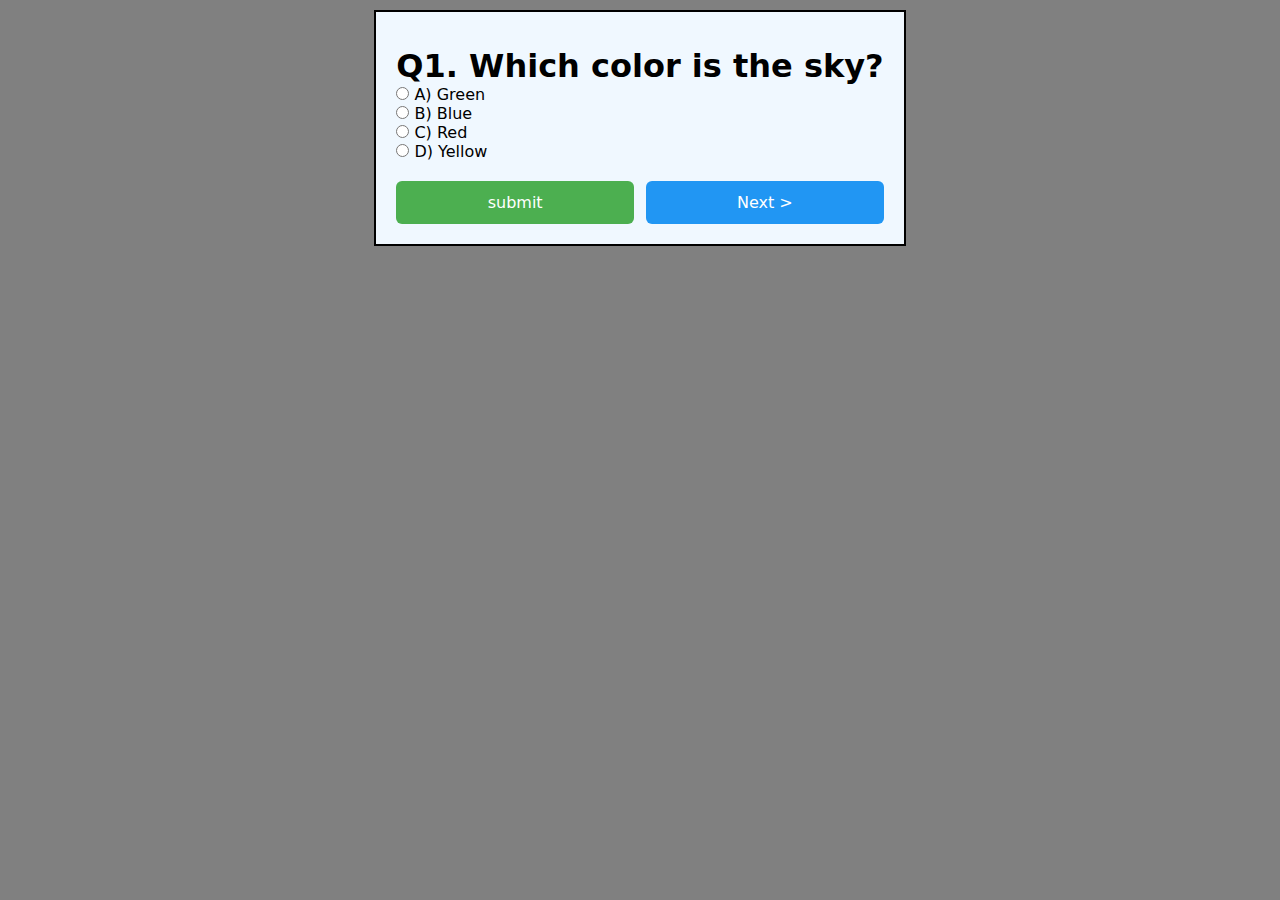
<file: 02_Quiz_Application/index.html>
<!DOCTYPE html>
<html lang="en">

<head>
    <meta charset="UTF-8">
    <meta name="viewport" content="width=device-width, initial-scale=1.0">
    <title>Quiz Application</title>
    <link rel="stylesheet" href="./style.css">
</head>

<body>


    <div id="main">



        <!-- <div class="box">
            <div id="message"> you win</div>

            <h1>Q${qid}. ${api.question} </h1>
            <input type="radio" name="q1" id="a" value="${api.options[0]}">
            <label for="a">A) ${api.options[0]} </label><br>

            <input type="radio" name="q1" id="b" value="${api.options[1]}">
            <label for="b">B) ${api.options[1]}</label><br>

            <input type="radio" name="q1" id="c" value="${api.options[2]}">
            <label for="c">C) ${api.options[2]}</label><br>

            <input type="radio" name="q1" id="d" value="${api.options[3]}">
            <label for="d">D) ${api.options[3]}</label><br>


            <div id="btns">
                <button id="submit">submit</button>
                <button id="next">Next ></button>

            </div>
        </div> -->


        <h1>Total score :<span> 10</span></h1>

    </div>
</body>
<script src="./script.js"></script>

</html>
</file>
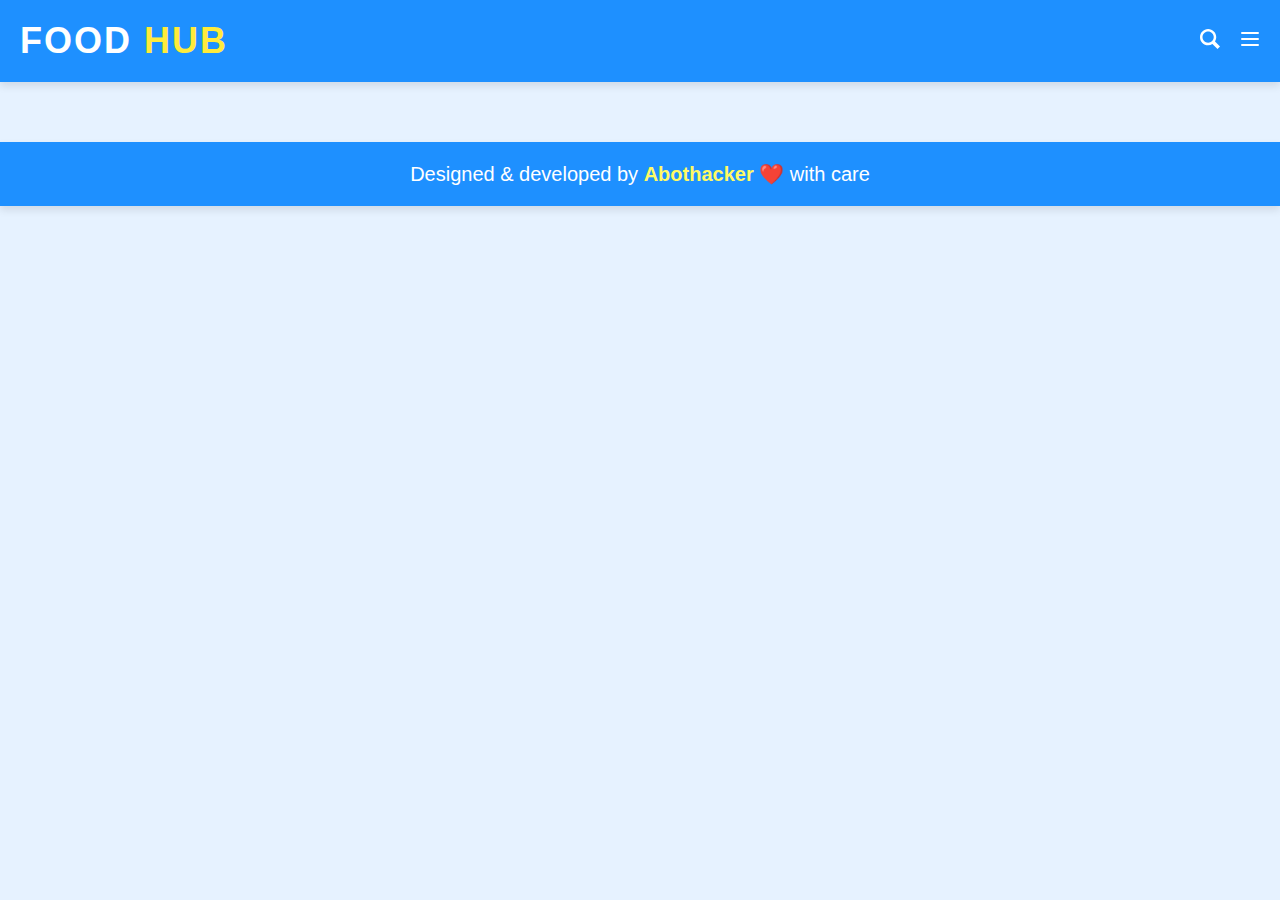
<file: 03_ FoodHub/index.html>
<!DOCTYPE html>
<html lang="en">

<head>
    <meta charset="UTF-8">
    <meta name="viewport" content="width=device-width, initial-scale=1.0">
    <title>Foodhub</title>
    <link rel="stylesheet" href="./css/common.css">
    <link rel="stylesheet" href="./css/style.css">
</head>

<body>
    <header>
        <a href="./index.html">
            <H1>FOOD <span>HUB</span></H1>
        </a>

        <div id="header-right">
            <a href="./search.html">
                <img src="./svg/search.svg" alt="">
            </a>
            <img src="./svg/menu.svg" alt="">
        </div>
    </header>


    <!-- this is List of foods  -->
    <div id="cards">

    </div>

<footer>
  <p>Designed & developed by <a href="https://github.com/Abothacker">Abothacker</a> <span class="heart">❤️</span> with care</p>
</footer>

</body>

<script src="./js/main.js"></script>

</html>
</file>
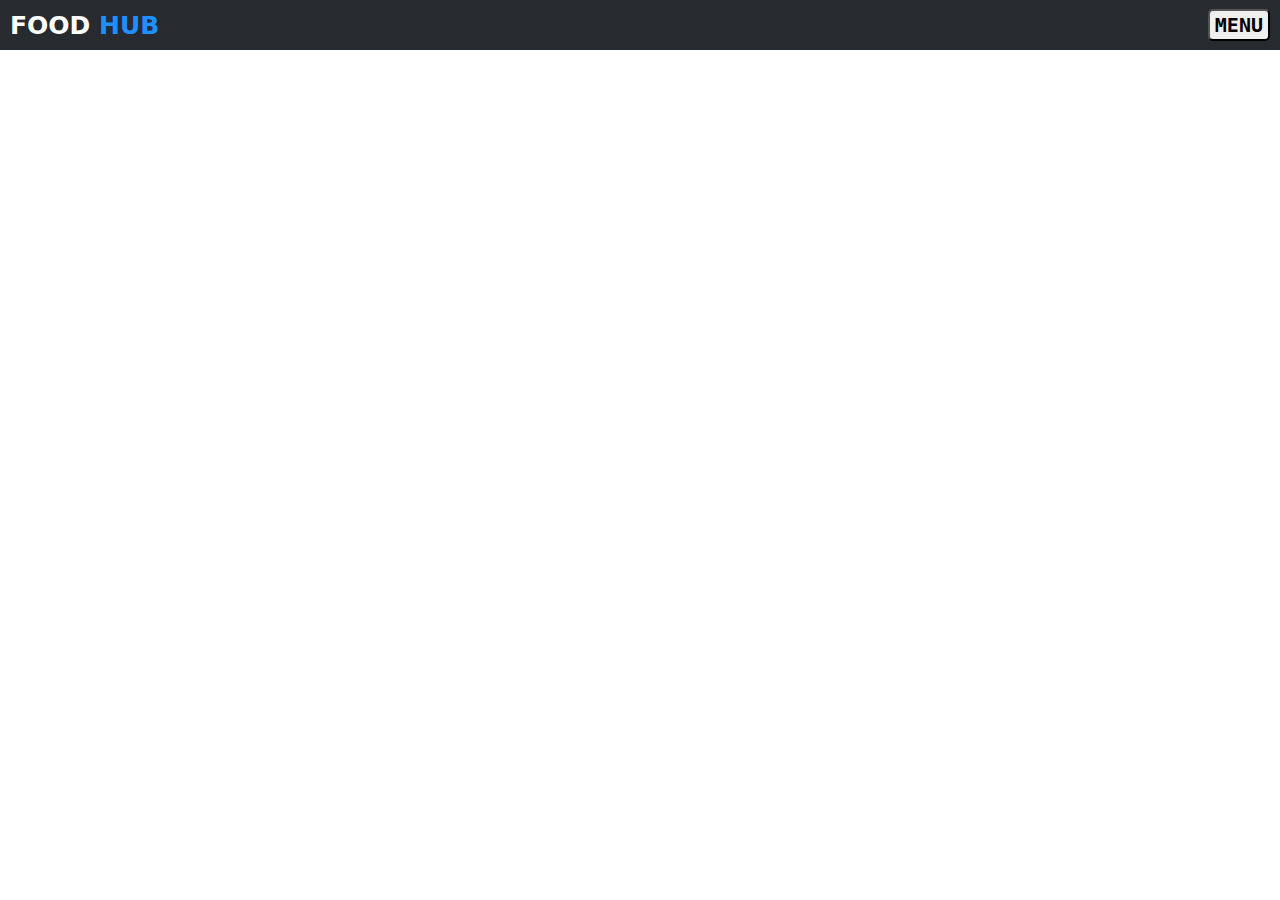
<file: 03_FoodApp_With_API_Integration/index.html>
<!DOCTYPE html>
<html lang="en">

<head>
    <meta charset="UTF-8">
    <meta name="viewport" content="width=device-width, initial-scale=1.0">
    <title>Recipe Finder App (API Integration)</title>
    <link rel="stylesheet" href="./style.css">
</head>

<body>

    <header>
        <h1>FOOD <span>HUB</span></h1>
        <button>MENU</button>
    </header>

    <div id="cards">
    </div>

</body>
<script src="./main.js"></script>

</html>
</file>
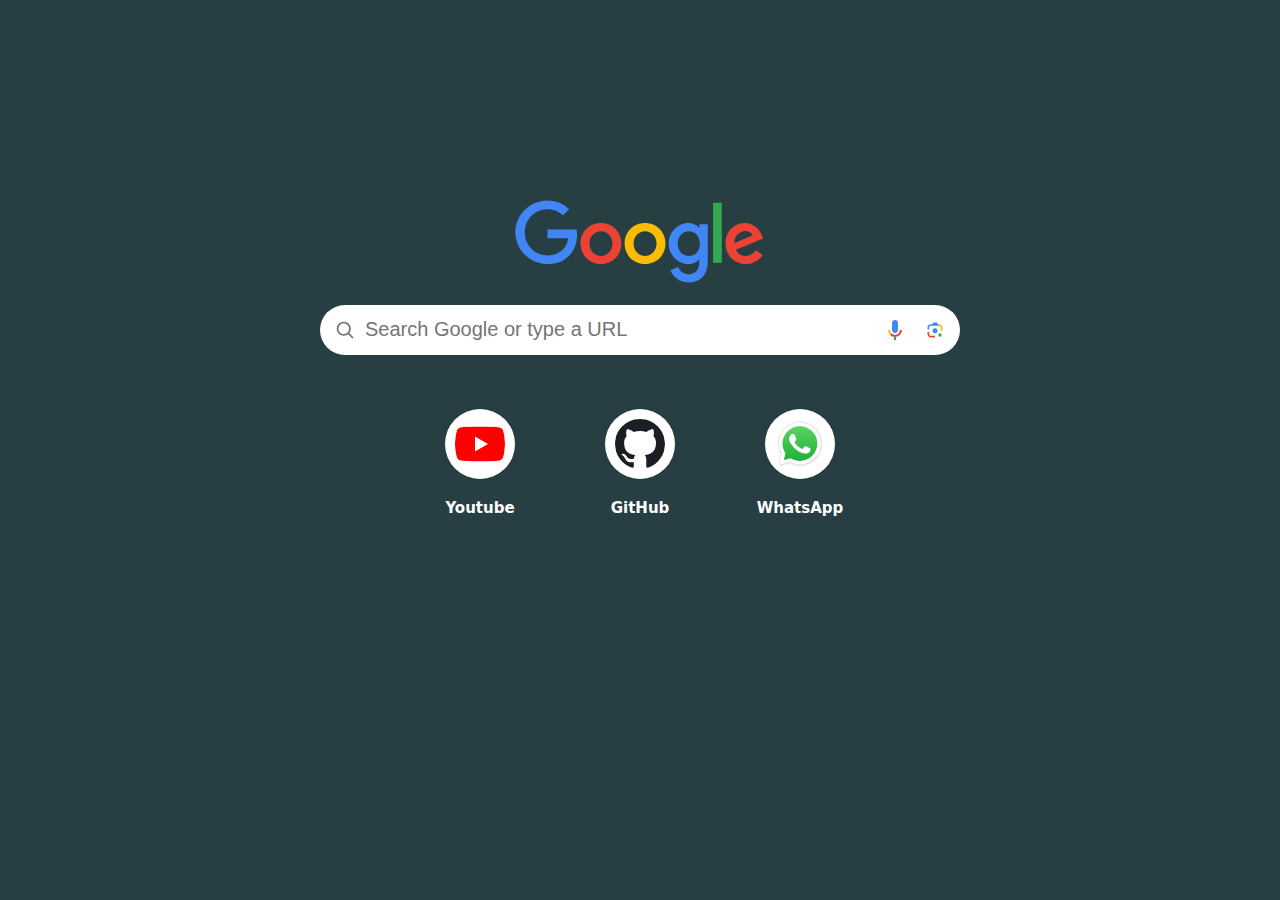
<file: 04_Google/index.html>
<!DOCTYPE html>
<html lang="en">

<head>
    <meta charset="UTF-8">
    <meta name="viewport" content="width=device-width, initial-scale=1.0">
    <title>Google Page</title>
    <link rel="stylesheet" href="./style.css">
    <link rel="shortcut icon" href="./img/Google_Favicon_2025.svg" type="image/x-icon">
</head>

<body>

    <diiv id="box">



        <img src="./img/Google_2015_logo.svg" alt="Google_2015_logo">


        <div id="search">

            <img src="./img/searchIcon.svg" alt="">

            <input type="text" placeholder="Search Google or type a URL">

            <div id="searchControl">
                <img src="./img/Google_mic.svg" alt="">
                <img src="./img/Google_Lens_Icon.svg" alt="">
            </div>


        </div>



        <div id="cards">
            <a href="http://YouTube.com">
                <div class="card">
                    <div id="closebtn">
                        <img src="./img/close.svg" alt="close icon">
                    </div>
                    <div id="icon">
                        <img src="./img/YouTube.svg" alt="YouTube">
                    </div>

                    <div id="name">
                        <H1>Youtube</H1>
                    </div>
                </div>
            </a>

            <a href="http://GItHub.com">
                <div class="card">
                    <div id="closebtn">
                        <img src="./img/close.svg" alt="close icon">
                    </div>
                    <div id="icon">
                        <img src="./img/GItHub.svg" alt="YouTube">
                    </div>

                    <div id="name">
                        <H1>GitHub</H1>
                    </div>
                </div>
            </a>


            <a href="http://web.WhatsApp.com">

                <div class="card">
                    <div id="closebtn">
                        <img src="./img/close.svg" alt="close icon">
                    </div>
                    <div id="icon">
                        <img src="./img/WhatsApp.svg" alt="YouTube">
                    </div>

                    <div id="name">
                        <H1>WhatsApp</H1>
                    </div>
                </div>

            </a>

        </div>


    </diiv>

</body>
<script src="./main.js"></script>

</html>
</file>
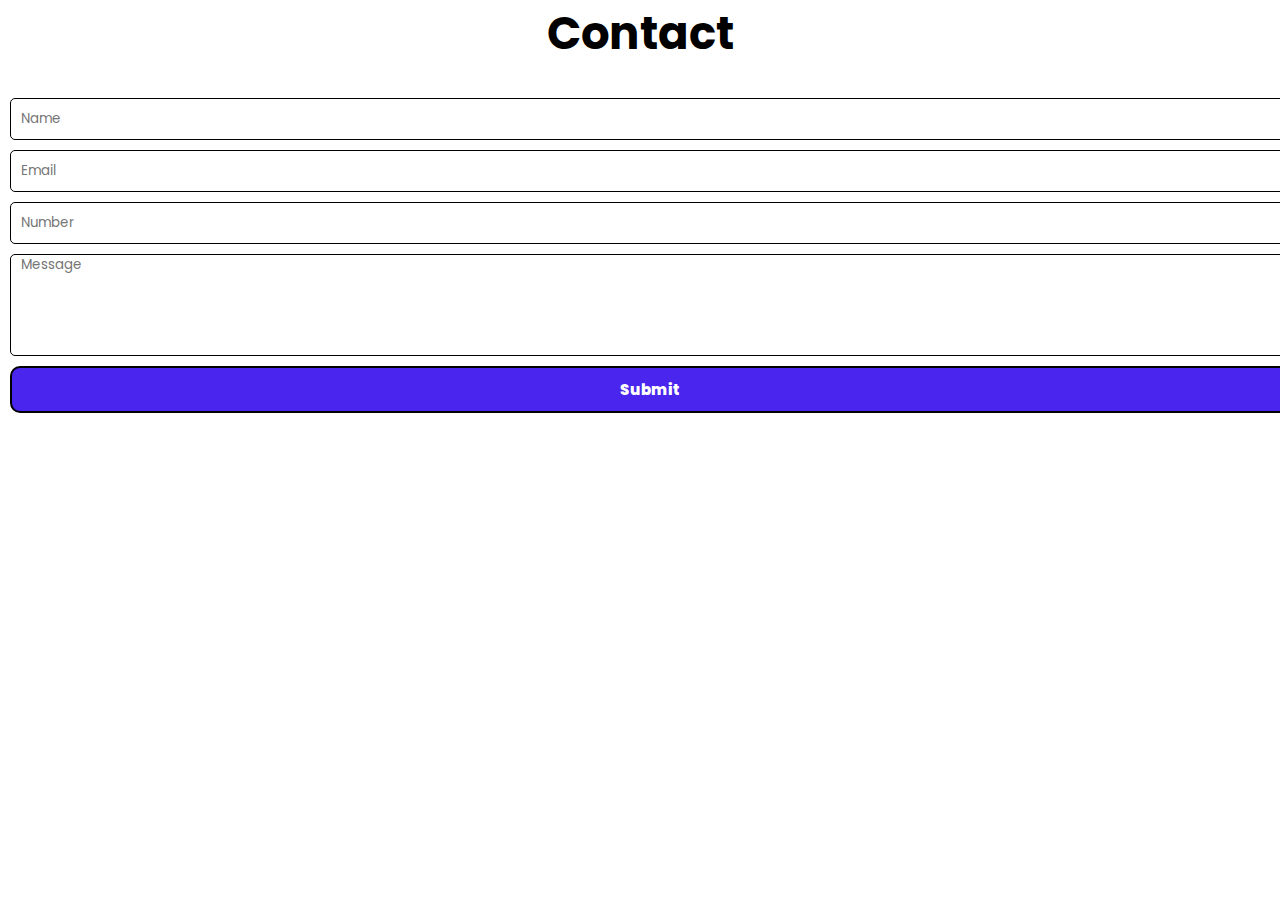
<file: 01_portfolio/back.html>
<!DOCTYPE html>
<html lang="en">

<head>
    <meta charset="UTF-8" />
    <meta name="viewport" content="width=device-width, initial-scale=1.0" />
    <title>Welcome to my Portfolio</title>
    <!-- <link rel="stylesheet" href="./style.css" /> -->

    <link rel="stylesheet" href="https://cdnjs.cloudflare.com/ajax/libs/font-awesome/5.15.3/css/all.min.css" />
    <link rel="stylesheet" href="./common.css">
    <style>
        @import url("https://fonts.googleapis.com/css2?family=Poppins:wght@400;600;700&display=swap");

        * {
            margin: 0;
            padding: 0;
            box-sizing: border-box;
            font-family: Poppins;
            text-transform: capitalize;
        }

        body {
            height: 100%;
            width: 100%;
            background-color: #fff;
            color: #000;
        }

        form {
            display: inline-grid;
            gap: 10px;
            margin: 10px;
            width: 100%;
        }

        form input {
            padding: 10px;
            border: solid 1px;
            border-radius: 5px;
        }

        form textarea {
            padding: 0 10px;
            border: solid 1px;
            border-radius: 5px;
        }

        #submit {
            background-color: #4925ed;
            padding: 10px 20px;
            color: #fff;
            font-size: 15px;
            font-weight: 800;
            border-radius: 10px;
            border: 2px solid #000;
            cursor: pointer;
            transition: all 0.3s ease;
        }

        #submit:hover {
            background-color: #3219a8;
            color: #ffeb3b;
            transform: scale(1.05);
            box-shadow: 0 4px 10px rgba(0, 0, 0, 0.3);
        }
    </style>
</head>

<body>
    <div id="contact">
        <h1 class="comH1">Contact</h1>

        <form action="index.html">
            <input type="text" placeholder="Name">

            <input type="email" name="" id="" placeholder="Email">
            <input type="tel" name="" id="" placeholder="Number">
            <textarea name="" id="" cols="10" rows="5" placeholder="Message"></textarea>
            <button id="submit" type="submit">Submit</button>
        </form>

    </div>
</body>




</html>
</file>
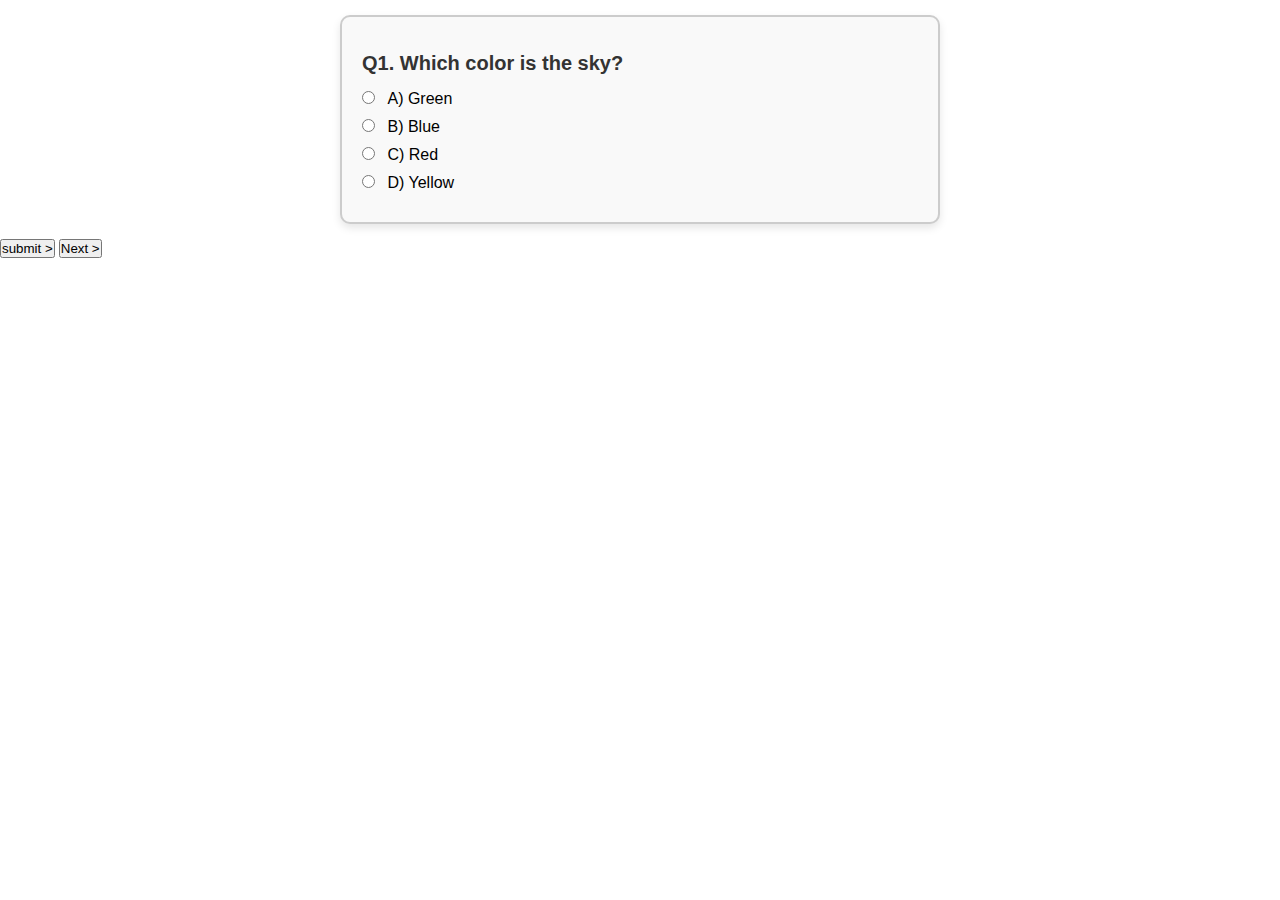
<file: 02_Quiz_App/main.html>
<!DOCTYPE html>
<html lang="en">

<head>
    <meta charset="UTF-8">
    <meta name="viewport" content="width=device-width, initial-scale=1.0">
    <title>Document</title>
    <link rel="stylesheet" href="./style.css">

</head>

<body>

</body>
<script src="./script.js"></script>

</html>
</file>
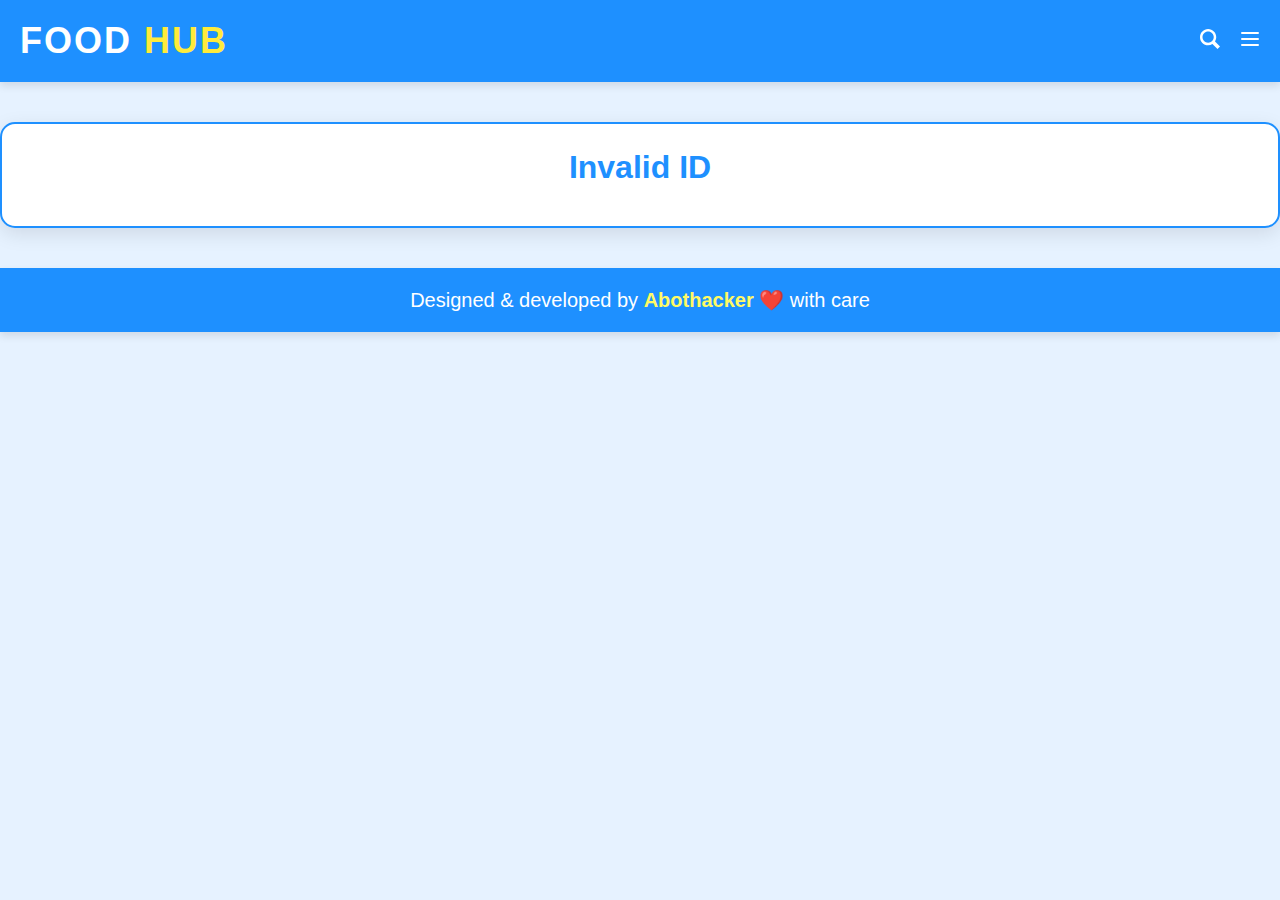
<file: 03_ FoodHub/details.html>
<!DOCTYPE html>
<html lang="en">

<head>
    <meta charset="UTF-8">
    <meta name="viewport" content="width=device-width, initial-scale=1.0">
    <title>Foodhub || Details </title>
    <link rel="stylesheet" href="./css/common.css">
    <link rel="stylesheet" href="./css/details.css">
</head>

<body>
    <header>
        <a href="./index.html">
            <H1>FOOD <span>HUB</span></H1>
        </a>

        <div id="header-right">
            <a href="./search.html">
                <img src="./svg/search.svg" alt="">
            </a>
            <img src="./svg/menu.svg" alt="">
        </div>
    </header>

    <div id="box">
    </div>

    <footer>
        <p>Designed & developed by <a href="https://github.com/Abothacker">Abothacker</a> <span class="heart">❤️</span>
            with care</p>
    </footer>

</body>

<script src="./js/details.js"></script>

</html>
</file>
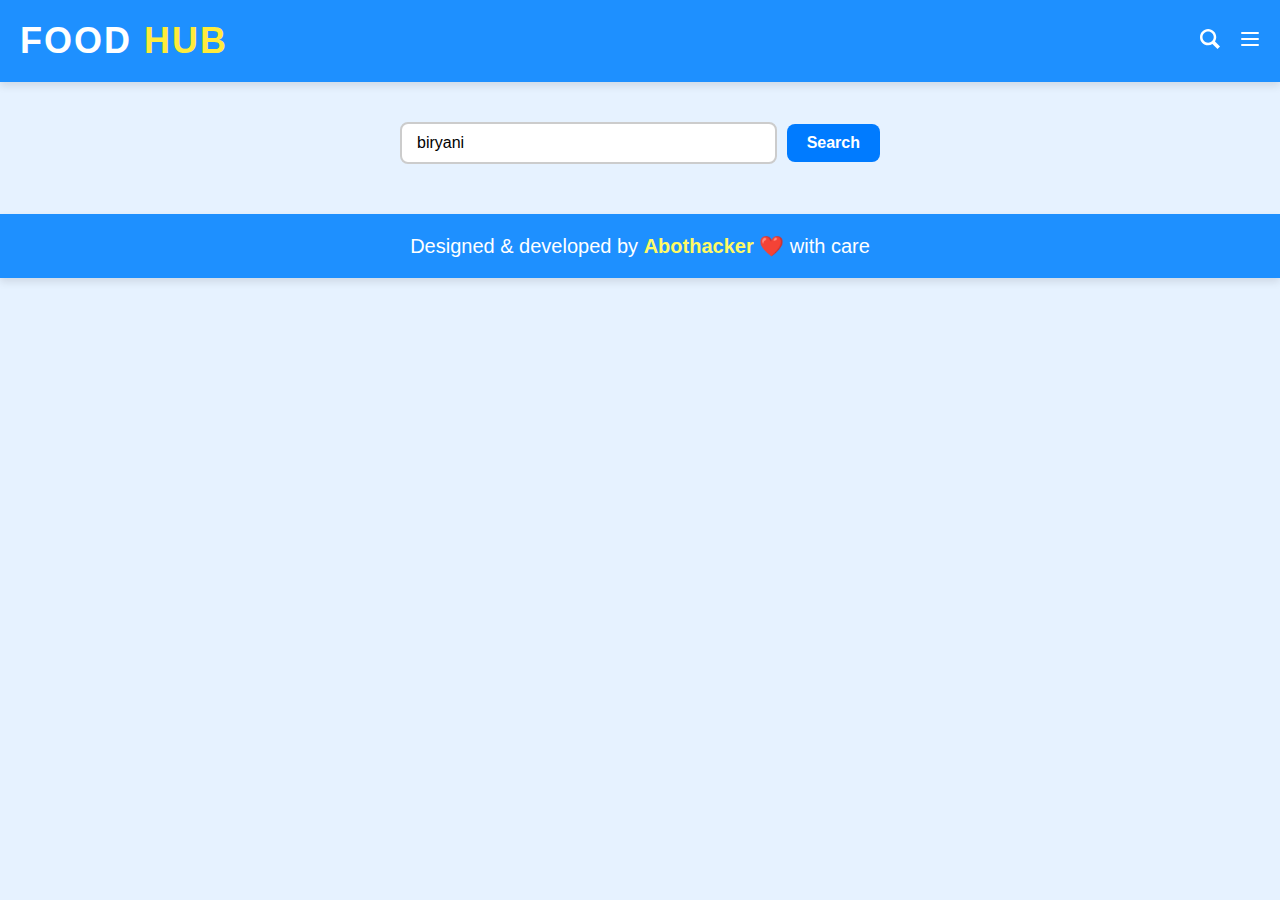
<file: 03_ FoodHub/search.html>
<!DOCTYPE html>
<html lang="en">

<head>
    <meta charset="UTF-8">
    <meta name="viewport" content="width=device-width, initial-scale=1.0">
    <title>Foodhub</title>
    <link rel="stylesheet" href="./css/common.css">

    <link rel="stylesheet" href="./css/search.css">
    <!-- <link rel="stylesheet" href="./css/style.css"> -->
</head>

<body>

    <header>
        <a href="./index.html">
            <H1>FOOD <span>HUB</span></H1>
        </a>

        <div id="header-right">
            <a href="./search.html">
                <img src="./svg/search.svg" alt="">
            </a>
            <img src="./svg/menu.svg" alt="">
        </div>
    </header>



    <div id="searchDiv">

        <input id="myinput" type="text" placeholder="Search meals...">
        <div id="submit">Search</div>

    </div>


    <div id="cards"></div>


    <footer>
        <p>Designed & developed by <a href="https://github.com/Abothacker">Abothacker</a> <span class="heart">❤️</span>
            with care</p>
    </footer>

</body>
<script src="./js/search.js"></script>

</html>
</file>
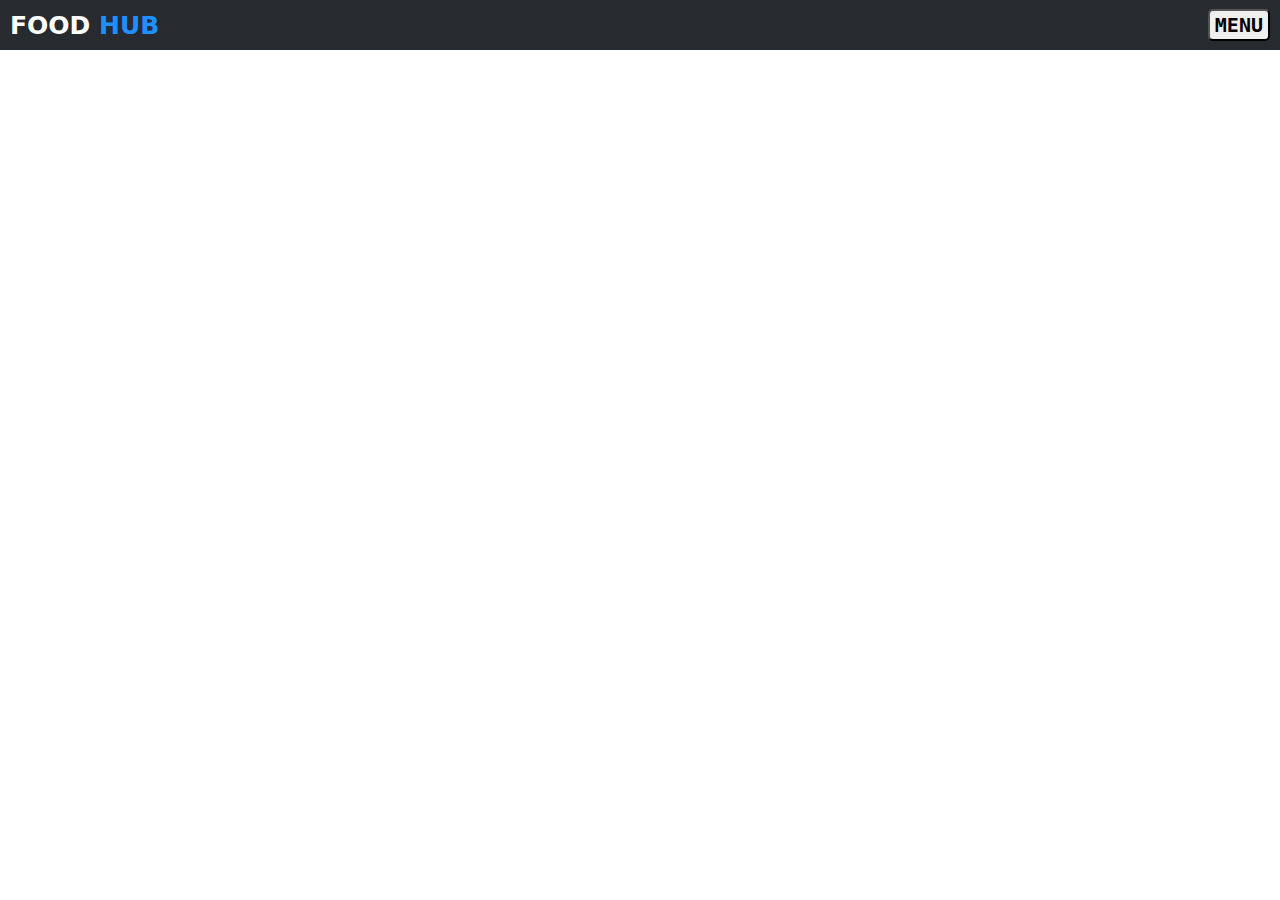
<file: 03_FoodApp_With_API_Integration/details.html>
<!DOCTYPE html>
<html lang="en">

<head>
    <meta charset="UTF-8">
    <meta name="viewport" content="width=device-width, initial-scale=1.0">
    <title>Food Details</title>
    <link rel="stylesheet" href="style.css">
</head>

<body>
    <header>
        <h1>FOOD <span>HUB</span></h1>
        <button>MENU</button>
    </header>

    <div id="box">
    </div>


</body>

<script>

    const params = new URLSearchParams(document.location.search)
    let getID = params.get("id")
    if (getID == null) {
        console.log("don't have id");

    } else {
        apiData(getID);

    }

    async function apiData(id) {
        const Api = `https://www.themealdb.com/api/json/v1/1/lookup.php?i=${id}`

        const response = await fetch(Api);
        const data = await response.json();
        showDetails(data["meals"][0])
    }

    //box

    function showDetails(x) {
        const box = document.querySelector("#box")

        box.innerHTML = `
        <h1>${x.strMeal}</h1>
        <img src="${x.strMealThumb}" alt="Meal image">
        <div>
            <h1>Instructions</h1>
            <p>
                ${x.strInstructions}
            </p>
        </div>`
    }







</script>

</html>
</file>
<file: 02_Quiz_Application/style.css>
* {
  margin: 0;
  padding: 0;
  box-sizing: border-box;
  font-family: system-ui, -apple-system, BlinkMacSystemFont, "Segoe UI", Roboto,
    Oxygen, Ubuntu, Cantarell, "Open Sans", "Helvetica Neue", sans-serif;
}
html,
body {
  height: 100%;
  width: 100%;
  /* background-color: red; */
  background-color: gray;
}

#main {
  /* width: 500px; */
  display: flex;
  align-items: center;
  justify-content: center;
}

#message {
  background-color: rgb(159, 155, 155);
  font-size: 30px;
  padding: 0 20px;
  margin-bottom: 15px;
}

#message h1 {
  font-size: 30px;
}
#message span {
  color: greenyellow;
}
.box {
  margin: 10px;
  background-color: aliceblue;
  padding: 20px;
  border: solid 2px;
}
#btns {
  margin-top: 20px;
  display: flex;
  justify-content: space-between;
  gap: 12px;
}

#btns button {
  padding: 12px 24px;
  font-size: 16px;
  font-weight: 500;
  border: none;
  border-radius: 6px;
  cursor: pointer;
  transition: all 0.3s ease;
  flex: 1;
}

#submit {
  background-color: #4caf50;
  color: white;
}

#submit:hover {
  background-color: #45a049;
  box-shadow: 0 4px 8px rgba(0, 0, 0, 0.2);
  transform: translateY(-2px);
}

#next {
  background-color: #2196f3;
  color: white;
}

#next:hover {
  background-color: #1976d2;
  box-shadow: 0 4px 8px rgba(0, 0, 0, 0.2);
  transform: translateY(-2px);
}
</file>
<file: 03_ FoodHub/css/style.css>
/* Cards Container */
#cards {
  display: grid;
  grid-template-columns: repeat(auto-fit, minmax(200px, 1fr));
  gap: 20px;
  padding: 30px;
}

/* Individual Card */
#card {
  background: white;
  border: 2px solid dodgerblue;
  border-radius: 15px;
  overflow: hidden;
  box-shadow: 0 4px 10px rgba(0, 0, 0, 0.08);
  transition: transform 0.3s ease, box-shadow 0.3s ease;
  text-align: center;
}

#card:hover {
  transform: translateY(-6px);
  box-shadow: 0 8px 18px rgba(0, 0, 0, 0.15);
}

/* Card Image */
#card img {
  width: 100%;
  height: 180px;
  object-fit: cover;
}

/* Optional link styling if used */
#card a {
  text-decoration: none;
}

/* Card Title */
#card h1 {
  font-size: 18px;
  padding: 12px;
  margin: 0;
  color: dodgerblue;
  font-weight: 600;
}

/* Highlighted text (e.g., span tags elsewhere) */
span {
  color: dodgerblue;
  font-weight: bold;
}
</file>
<file: 03_FoodApp_With_API_Integration/style.css>
* {
  margin: 0;
  padding: 0;
  box-sizing: border-box;
}
body {
  height: 100%;
  width: 100%;
  /* color: #fff; */
  font-family: system-ui, -apple-system, BlinkMacSystemFont, "Segoe UI", Roboto,
    Oxygen, Ubuntu, Cantarell, "Open Sans", "Helvetica Neue", sans-serif;
}

/* header start  */

header {
  height: 50px;
  width: 100%;
  background-color: #272b30;
  display: flex;
  justify-content: space-between;
  align-items: center;
  padding: 0px 10px;
}

header h1 {
  color: #fff;
  font-size: 25px;
}
header span {
  color: dodgerblue;
}

header button {
  padding: 2px 5px;
  font-weight: 900;
  font-family: monospace;
  font-size: 20px;
  border-radius: 5px;
}
header button:hover {
  transform: scale(1.09);
  transition: all 0.3s ease;
}

/* cards start  */
#cards {
  margin-top: 20px;
  display: grid;
  gap: 20px;
  grid-template-columns: repeat(auto-fit, minmax(0, 200px));
  justify-content: center;
}
#card {
  width: 200px;
  background-color: #272b30;
  padding: 10px;
  border-radius: 10px;
}

#card a {
  text-decoration: none;
}
#card img {
  width: 180px;
  border-radius: 10px;
}
#card h1 {
  font-size: 17px;
  font-family: monospace;
  opacity: 0.8;
  color: #fff;
}
#card h1 span {
  color: dodgerblue;
}
#card:hover {
  transform: scale(1.04);
  transition: all 0.3s ease;
}
</file>
<file: 04_Google/style.css>
* {
  margin: 0;
  padding: 0;
  box-sizing: border-box;
}

body {
  background-color: #273f43;
  height: 100vh;
  width: 100%;
  color: white;
  /* display: grid;
  place-items: center; */
}

#box {
  position: relative;
  top: 200px;
  display: flex;
  flex-direction: column;
  align-items: center;
  gap: 20px;
}
#box img {
  width: 250px;
}

#search {
  /* width: 59%; */
  min-width: 50%;
  max-width: 70%;
  background-color: white;
  padding: 5px;
  display: flex;
  align-items: center;
  justify-content: center;
  border-radius: 50px;
}

#search [type="text"] {
  height: 25px;
  width: 100%;
  font-size: 20px;
  border: none;
}
#search [type="text"]:focus {
  outline: none;
}

#search img {
  width: 20px;
  height: 20px;
  margin: 10px;
  cursor: text;
}

#searchControl {
  cursor: pointer;
  display: flex;
  height: 100%;
}

#cards {
  display: flex;
  gap: 10px;
}
#cards a {
  color: white;
  text-decoration: none;
}

.card {
  height: 160px;
  width: 150px;
  border-radius: 10px;
}

.card:hover {
  background-color: #bcbdbe3b;
}

#icon {
  display: flex;
  justify-content: center;
}
#icon img {
  background-color: #fff;
  height: 70px;
  width: 70px;
  padding: 0px 10px;
  border-radius: 50px;
}
/* close btn css start  */

#closebtn {
  position: relative;
  display: flex;
  justify-content: end;
  padding: 2px;
}
#closebtn img {
  height: 30px;
  width: 30px;
  padding: 4px;
  opacity: calc(0);
}
#closebtn img:hover {
  background-color: #dadce06f;
  border-radius: 50%;
}

.card:hover #closebtn img {
  opacity: calc(1);
}

/* close btn css end  */

#name h1 {
  font-size: 15px;
  font-weight: 600;
  text-align: center;
  font-family: system-ui, -apple-system, BlinkMacSystemFont, "Segoe UI", Roboto,
    Oxygen, Ubuntu, Cantarell, "Open Sans", "Helvetica Neue", sans-serif;
  padding-top: 20px;
}
</file>
<file: 01_portfolio/style.css>
@import url("https://fonts.googleapis.com/css2?family=Poppins:wght@400;600;700&display=swap");

* {
  margin: 0;
  padding: 0;
  box-sizing: border-box;
  font-family: Poppins;
  text-transform: capitalize;
}
body {
  height: 100%;
  width: 100%;
  background-color: #fff;
  color: #000;
}

header {
  height: 60px;
  display: flex;
  align-items: center;
  justify-content: space-between;
  padding: 0 100px;
  border-bottom: solid 2px;
}
#logo {
  font-size: 20px;
  font-weight: 900;
}
#menu-btn {
  display: none;
}

#menu {
  display: flex;
  gap: 20px;
}
@import url("https://fonts.googleapis.com/css2?family=Poppins:wght@400;600;700&display=swap");

* {
  margin: 0;
  padding: 0;
  box-sizing: border-box;
  font-family: Poppins;
  text-transform: capitalize;
}
body {
  height: 100%;
  width: 100%;
  background-color: #fff;
  color: #000;
}

header {
  height: 60px;
  display: flex;
  align-items: center;
  justify-content: space-between;
  padding: 0 100px;
  border-bottom: solid;
}
#logo {
  font-size: 20px;
  font-weight: 900;
}
#menu-btn {
  display: none;
}

#menu {
  display: flex;
  gap: 20px;
}

#menu a {
  text-decoration: none;
  color: black; /* or white if your header is dark */
}

#menu a h4 {
  margin: 0;
  font-weight: 600;
  font-size: 16px;
  transition: color 0.3s;
}

#menu a:hover h4 {
  color: #00ffff;
}

/* main div  start */

#main {
  padding: 0 100px;
}
#box {
  height: 95vh;
  display: flex;
  align-items: center;
  justify-content: space-between;
}

#info h1 {
  font-size: 50px;
  margin-bottom: 5px;
}
#info h1 span {
  color: #00ffff;
}
#info h4 {
  font-size: 25px;
  font-weight: 600;
  margin-bottom: 10px;
}
#info button {
  height: 40px;
  width: 100px;
  border-radius: 20px;
  background-color: #1a047e;
  color: #fff;
  border: none;
  margin-bottom: 10px;
  font-weight: 900;
}

#info ul {
  list-style-type: none;
  display: flex;
  align-items: center;
  gap: 10px;
}
#info li {
  display: flex;
  align-items: center;
  background-color: #1a047e;
  height: 50px;
  padding: 5px 11px;
  border-radius: 50%;
  font-size: 30px;
}
.fab {
  color: #00ffff;
}
.fab:hover {
  color: #fc8c05;
}

/* image mypic */
#mypic img {
  height: 400px;
  width: 400px;
  border-radius: 20px;
  border: solid 2px;
}

#aboutUs {
}

#infoMe {
  display: flex;
  /* align-items: center; */
  justify-content: center;
  gap: 20px;
  text-align: left;
  /* background-color: red; */
}

#bio {
  font-size: 25px;
}
#bio h1 {
  font-size: 35px;
  color: black;
  margin-bottom: 10px;
}
#infoMe h3 {
  margin-bottom: 5px;
  color: #1d1d1da0;
  margin-bottom: 10px;
}
#infoMe p {
  font-family: monospace;
  margin-bottom: 10px;
}

#infoMe img {
  height: 500px;
  border-radius: 20px;
}

/* skills start  */

#skills {
}
#skills h3 {
  font-size: 25px;
  margin-bottom: 5px;
  color: #1d1d1da0;
  margin-bottom: 10px;
}

#card-img img {
  height: 150px;
  width: 350px;
  background-color: gray;
  padding: 10px 20px;
  /* background-color: yellow; */
}

/* education div start  */

#education {
}

#education h3 {
  font-size: 25px;
  color: #1a047e;
  margin-bottom: 10px;
}

#education h3 span {
  font-weight: 400;
  color: #333;
}

#education p {
  font-size: 18px;
  font-weight: 500;
  margin-bottom: 15px;
  font-family: monospace;
}

#education ul {
  padding-left: 20px;
}

#education li {
  font-size: 16px;
  line-height: 1.8;
  list-style-type: square;
  color: #333;
}

/* contact start  */
form {
  display: inline-grid;
  gap: 10px;
  width: 100%;
}

form input {
  padding: 10px;
  border: solid 1px;
  border-radius: 5px;
}

form textarea {
  padding: 0 10px;
  border: solid 1px;
  border-radius: 5px;
}

#submit {
  background-color: #4925ed;
  padding: 10px 20px;
  color: #fff;
  font-size: 15px;
  font-weight: 800;
  border-radius: 10px;
  border: 2px solid #000;
  cursor: pointer;
  transition: all 0.3s ease;
}

#submit:hover {
  background-color: #3219a8;
  color: #ffeb3b;
  transform: scale(1.05);
  box-shadow: 0 4px 10px rgba(0, 0, 0, 0.3);
}

/* contact end  */

@media screen and (max-width: 900px) {
  header {
    padding: 0 20px;
  }
  #main {
    padding: 0 20px;
  }

  /* menu start  */
  #menu {
    gap: 10px;
    position: absolute;
    top: 60px;
    right: 10px;
    flex-direction: column;
    display: none;

    /* Mobile-only background and border */
    background-color: #1a047e;
    padding: 10px 15px;
    border-radius: 10px;
    z-index: 999;
  }

  #menu.show {
    display: flex;
  }

  #menu a {
    color: white;
  }

  #menu a h4 {
    font-size: 15px;
    font-weight: 500;
    padding: 5px 0;
  }

  #menu-btn {
    display: block;
    cursor: pointer;
    padding: 5px 10px;
    border: solid 2px #1a047e;
    border-radius: 5px;
    background: transparent;
    color: #1a047e;
    font-weight: bold;
  }

  /* menu end  */
  #box {
    display: flex;
    flex-direction: column;
    gap: 21px;
    margin-top: 20px;
    justify-content: space-evenly;
    margin-bottom: 86px;
  }
  #mypic img {
    border-radius: 50%;
    height: auto;
    width: 100%;
  }

  /* aboutUs start */

  #bio {
    font-size: 15px;
  }
  #infoMe {
    flex-direction: column;
    align-items: center;
  }
  #infoMe img {
    height: auto;
    width: 100%;
  }
  /* aboutUs end */

  /* skills start */

  #skills h3 {
    font-size: 20px;
  }
  #card-img img {
    height: 100px;
    width: auto;
  }

  #myFormDiv {
    flex-direction: column;
  }
  #form-img img {
    height: auto;
    width: 100%;
  }
}

footer {
  width: 100%;
  background-color: #1d1d1d;
  color: #fff;
  text-align: center;
  padding: 20px 0;
  letter-spacing: 0.5px;
  font-size: 14px;
  font-weight: 700;
  font-family: monospace;
}

footer p {
  margin: 0;
}

#menu a {
  text-decoration: none;
  color: black; /* or white if your header is dark */
}

#menu a h4 {
  margin: 0;
  font-weight: 600;
  font-size: 16px;
  transition: color 0.3s;
}

#menu a:hover h4 {
  color: #00ffff;
}

/* main div  start */

#main {
  padding: 0 100px;
}
#box {
  height: 95vh;
  display: flex;
  align-items: center;
  justify-content: space-between;
}

#info h1 {
  font-size: 50px;
  margin-bottom: 5px;
}
#info h1 span {
  color: #00ffff;
}
#info h4 {
  font-size: 25px;
  font-weight: 600;
  margin-bottom: 10px;
}
#info button {
  height: 40px;
  width: 100px;
  border-radius: 20px;
  background-color: #1a047e;
  color: #fff;
  border: none;
  margin-bottom: 10px;
  font-weight: 900;
}

#info ul {
  list-style-type: none;
  display: flex;
  align-items: center;
  gap: 10px;
}
#info li {
  display: flex;
  align-items: center;
  background-color: #1a047e;
  height: 50px;
  padding: 5px 11px;
  border-radius: 50%;
  font-size: 30px;
}
.fab {
  color: #00ffff;
}
.fab:hover {
  color: #fc8c05;
}

/* image mypic */
#mypic img {
  height: 400px;
  width: 400px;
  border-radius: 20px;
  border: solid 2px;
}

#aboutUs {
}

#infoMe {
  display: flex;
  /* align-items: center; */
  justify-content: center;
  gap: 20px;
  text-align: left;
  /* background-color: red; */
}

#bio {
  font-size: 25px;
}
#bio h1 {
  font-size: 35px;
  color: black;
  margin-bottom: 10px;
}
#infoMe h3 {
  margin-bottom: 5px;
  color: #1d1d1da0;
  margin-bottom: 10px;
}
#infoMe p {
  font-family: monospace;
  margin-bottom: 10px;
}

#infoMe img {
  height: 500px;
  border-radius: 20px;
}

/* skills start  */

#skills {
}
#skills h3 {
  font-size: 25px;
  margin-bottom: 5px;
  color: #1d1d1da0;
  margin-bottom: 10px;
}

#card-img img {
  height: 150px;
  width: 350px;
  background-color: gray;
  padding: 10px 20px;
  /* background-color: yellow; */
}

/* education div start  */

#education {
}

#education h3 {
  font-size: 25px;
  color: #1a047e;
  margin-bottom: 10px;
}

#education h3 span {
  font-weight: 400;
  color: #333;
}

#education p {
  font-size: 18px;
  font-weight: 500;
  margin-bottom: 15px;
  font-family: monospace;
}

#education ul {
  padding-left: 20px;
}

#education li {
  font-size: 16px;
  line-height: 1.8;
  list-style-type: square;
  color: #333;
}

/* contact start  */
form {
  display: inline-grid;
  gap: 10px;
  width: 100%;
}

form input {
  padding: 10px;
  border: solid 1px;
  border-radius: 5px;
}

form textarea {
  padding: 0 10px;
  border: solid 1px;
  border-radius: 5px;
}

#submit {
  background-color: #4925ed;
  padding: 10px 20px;
  color: #fff;
  font-size: 15px;
  font-weight: 800;
  border-radius: 10px;
  border: 2px solid #000;
  cursor: pointer;
  transition: all 0.3s ease;
}

#submit:hover {
  background-color: #3219a8;
  color: #ffeb3b;
  transform: scale(1.05);
  box-shadow: 0 4px 10px rgba(0, 0, 0, 0.3);
}

/* contact end  */

@media screen and (max-width: 900px) {
  header {
    padding: 0 20px;
  }
  #main {
    padding: 0 20px;
  }

  /* menu start  */
  #menu {
    gap: 10px;
    position: absolute;
    top: 60px;
    right: 10px;
    flex-direction: column;
    display: none;

    /* Mobile-only background and border */
    background-color: #1a047e;
    padding: 10px 15px;
    border-radius: 10px;
    z-index: 999;
  }

  #menu.show {
    display: flex;
  }

  #menu a {
    color: white;
  }

  #menu a h4 {
    font-size: 15px;
    font-weight: 500;
    padding: 5px 0;
  }

  #menu-btn {
    display: block;
    cursor: pointer;
    padding: 5px 10px;
    border: solid 2px #1a047e;
    border-radius: 5px;
    background: transparent;
    color: #1a047e;
    font-weight: bold;
  }

  /* menu end  */
  #box {
    display: flex;
    flex-direction: column;
    gap: 21px;
    margin-top: 20px;
    justify-content: space-evenly;
    margin-bottom: 86px;
  }
  #mypic img {
    border-radius: 50%;
    height: auto;
    width: 100%;
  }

  /* aboutUs start */

  #bio {
    font-size: 15px;
  }
  #infoMe {
    flex-direction: column;
    align-items: center;
  }
  #infoMe img {
    height: auto;
    width: 100%;
  }
  /* aboutUs end */

  /* skills start */

  #skills h3 {
    font-size: 20px;
  }
  #card-img img {
    height: 100px;
    width: auto;
  }

  #myFormDiv {
    flex-direction: column;
  }
  #form-img img {
    height: auto;
    width: 100%;
  }
}

footer {
  width: 100%;
  background-color: #1d1d1d;
  color: #fff;
  text-align: center;
  padding: 20px 0;
  letter-spacing: 0.5px;
  font-size: 14px;
  font-weight: 700;
  font-family: monospace;
}

footer p {
  margin: 0;
}
</file>
<file: 01_portfolio/common.css>
.bg-col {
  background-color: #f9f9f9;
}

.comVh {
  min-height: auto;
  width: 100%;
  border: solid 2px;
  margin-bottom: 81px;
  padding: 20px;
  margin-top: 30px;
}

.comH1 {
  text-align: center;
  font-size: 45px;
  margin-bottom: 20px;
}
@media screen and (max-width: 720px) {
  .comH1 {
    text-align: center;
    font-size: 35px;
    margin-bottom: 20px;
  }
}
</file>
<file: 02_Quiz_App/style.css>
* {
  margin: 0;
  padding: 0;
  box-sizing: border-box;
}

html,
body {
  background-color: #fff;
}
.box {
  border: 2px solid #ccc;
  border-radius: 10px;
  padding: 20px;
  margin: 15px auto;
  max-width: 600px;
  background-color: #f9f9f9;
  box-shadow: 0 4px 8px rgba(0, 0, 0, 0.1);
  font-family: Arial, sans-serif;
}

.box h1 {
  font-size: 20px;
  margin-bottom: 15px;
  color: #333;
}

.box input[type="radio"] {
  margin-right: 8px;
  cursor: pointer;
}

.box label {
  font-size: 16px;
  cursor: pointer;
  display: inline-block;
  margin-bottom: 10px;
}

.box br {
  line-height: 2;
}
</file>
<file: 03_ FoodHub/css/details.css>
/* Detail Container */
#box {
  margin: 40px auto;
  background: white;
  padding: 25px;
  border-radius: 15px;
  border: 2px solid dodgerblue;
  box-shadow: 0 6px 20px rgba(0, 0, 0, 0.1);
}

/* Image */
#box img {
  width: 100%;
  border-radius: 12px;
  margin-bottom: 20px;
  box-shadow: 0 4px 10px rgba(0, 0, 0, 0.08);
}

/* Title */
#box h1 {
  font-size: 32px;
  color: dodgerblue;
  margin-bottom: 15px;
  text-align: center;
}

/* Ingredients Table */
#mytab {
  width: 100%;
  border-collapse: collapse;
  margin: 25px 0;
  font-size: 16px;
}

#mytab h1 {
  text-align: left;
  color: dodgerblue;
  font-size: 26px;
  margin-bottom: 10px;
}

#mytab th,
#mytab td {
  padding: 12px 10px;
  text-align: left;
  border-bottom: 1px solid #ddd;
}

#mytab tr:hover {
  background-color: #f3faff;
}

/* Instructions */
#steps {
  margin-top: 40px;
}

#steps h1 {
  font-size: 26px;
  color: dodgerblue;
  margin-bottom: 15px;
  border-left: 5px solid dodgerblue;
  padding-left: 10px;
}

#steps ol {
  padding-left: 25px;
}

#steps li {
  margin-bottom: 12px;
  line-height: 1.6;
  font-size: 16px;
}

/* Optional: highlight span if used */
span {
  color: dodgerblue;
  font-weight: bold;
}
</file>
<file: 03_ FoodHub/css/search.css>
#searchDiv {
  display: flex;
  justify-content: center;
  align-items: center;
  gap: 10px;
  margin: 30px auto;
  padding: 10px;
  max-width: 500px;
}

#searchDiv input {
  flex: 1;
  padding: 10px 15px;
  font-size: 16px;
  border: 2px solid #ccc;
  border-radius: 8px;
  outline: none;
  transition: border-color 0.3s;
}

#searchDiv input:focus {
  border-color: #007bff;
}

#submit {
  background-color: #007bff;
  color: white;
  padding: 10px 20px;
  border-radius: 8px;
  cursor: pointer;
  font-weight: bold;
  transition: transform 0.2s, background-color 0.3s;
}

#submit:hover {
  background-color: #0056b3;
  transform: scale(1.05);
}

/* cards  */

#cards {
  display: flex;
  justify-content: center;
  margin-bottom: 10px;
  gap: 20px;
}

/* Individual Card */
#card {
  background: white;
  border: 2px solid dodgerblue;
  border-radius: 15px;
  overflow: hidden;
  box-shadow: 0 4px 10px rgba(0, 0, 0, 0.08);
  transition: transform 0.3s ease, box-shadow 0.3s ease;
  text-align: center;
}

#card:hover {
  transform: translateY(-6px);
  box-shadow: 0 8px 18px rgba(0, 0, 0, 0.15);
}

/* Card Image */
#card img {
  width: 100%;
  height: 180px;
  object-fit: cover;
}

/* Optional link styling if used */
#card a {
  text-decoration: none;
}

/* Card Title */
#card h1 {
  font-size: 18px;
  padding: 12px;
  margin: 0;
  color: dodgerblue;
  font-weight: 600;
}

/* Highlighted text (e.g., span tags elsewhere) */
span {
  color: dodgerblue;
  font-weight: bold;
}
</file>
<file: 03_ FoodHub/css/common.css>
/* Reset and Base */
* {
  margin: 0;
  padding: 0;
  box-sizing: border-box;
}

body {
  height: 100%;
  width: 100%;
  background-color: #e6f2ff; /* Light background for contrast */
  font-family: "Segoe UI", Tahoma, Geneva, Verdana, sans-serif;
}

/* Header */
header {
  background: dodgerblue;
  padding: 20px;
  text-align: center;
  box-shadow: 0 4px 8px rgba(0, 0, 0, 0.1);
  display: flex;
  justify-content: space-between;
  align-items: center;
}

#header-right {
  display: flex;
  gap: 20px;
}
#header-right img:hover {
  transform: scale(1.2); /* Zooms in 20% */
  transition: transform 0.3s ease; /* Smooth animation */
  cursor: pointer; /* Optional: shows pointer on hover */
}
header img {
  height: 20px;
}
header a {
  text-decoration: none;
}
header h1 {
  font-size: 36px;
  margin: 0;
  color: white;
  letter-spacing: 2px;
}

header h1 span {
  color: #ffeb3b; /* Yellow accent */
}
/* footer */footer {
  background: dodgerblue;
  padding: 20px 0;
  text-align: center;
  box-shadow: 0 4px 8px rgba(0, 0, 0, 0.1);
  position: relative;
  bottom: 0;
  width: 100%;
}

footer p {
  font-size: 20px;
  font-weight: 500;
  margin: 0;
  color: white;
}

/* Style for the anchor */
footer a {
  color: #fffa65; /* light yellow */
  text-decoration: none;
  font-weight: bold;
  transition: color 0.3s ease;
}

/* On hover, change color slightly */
footer a:hover {
  color: #ffffff; /* white on hover */
  text-decoration: underline;
}
</file>
